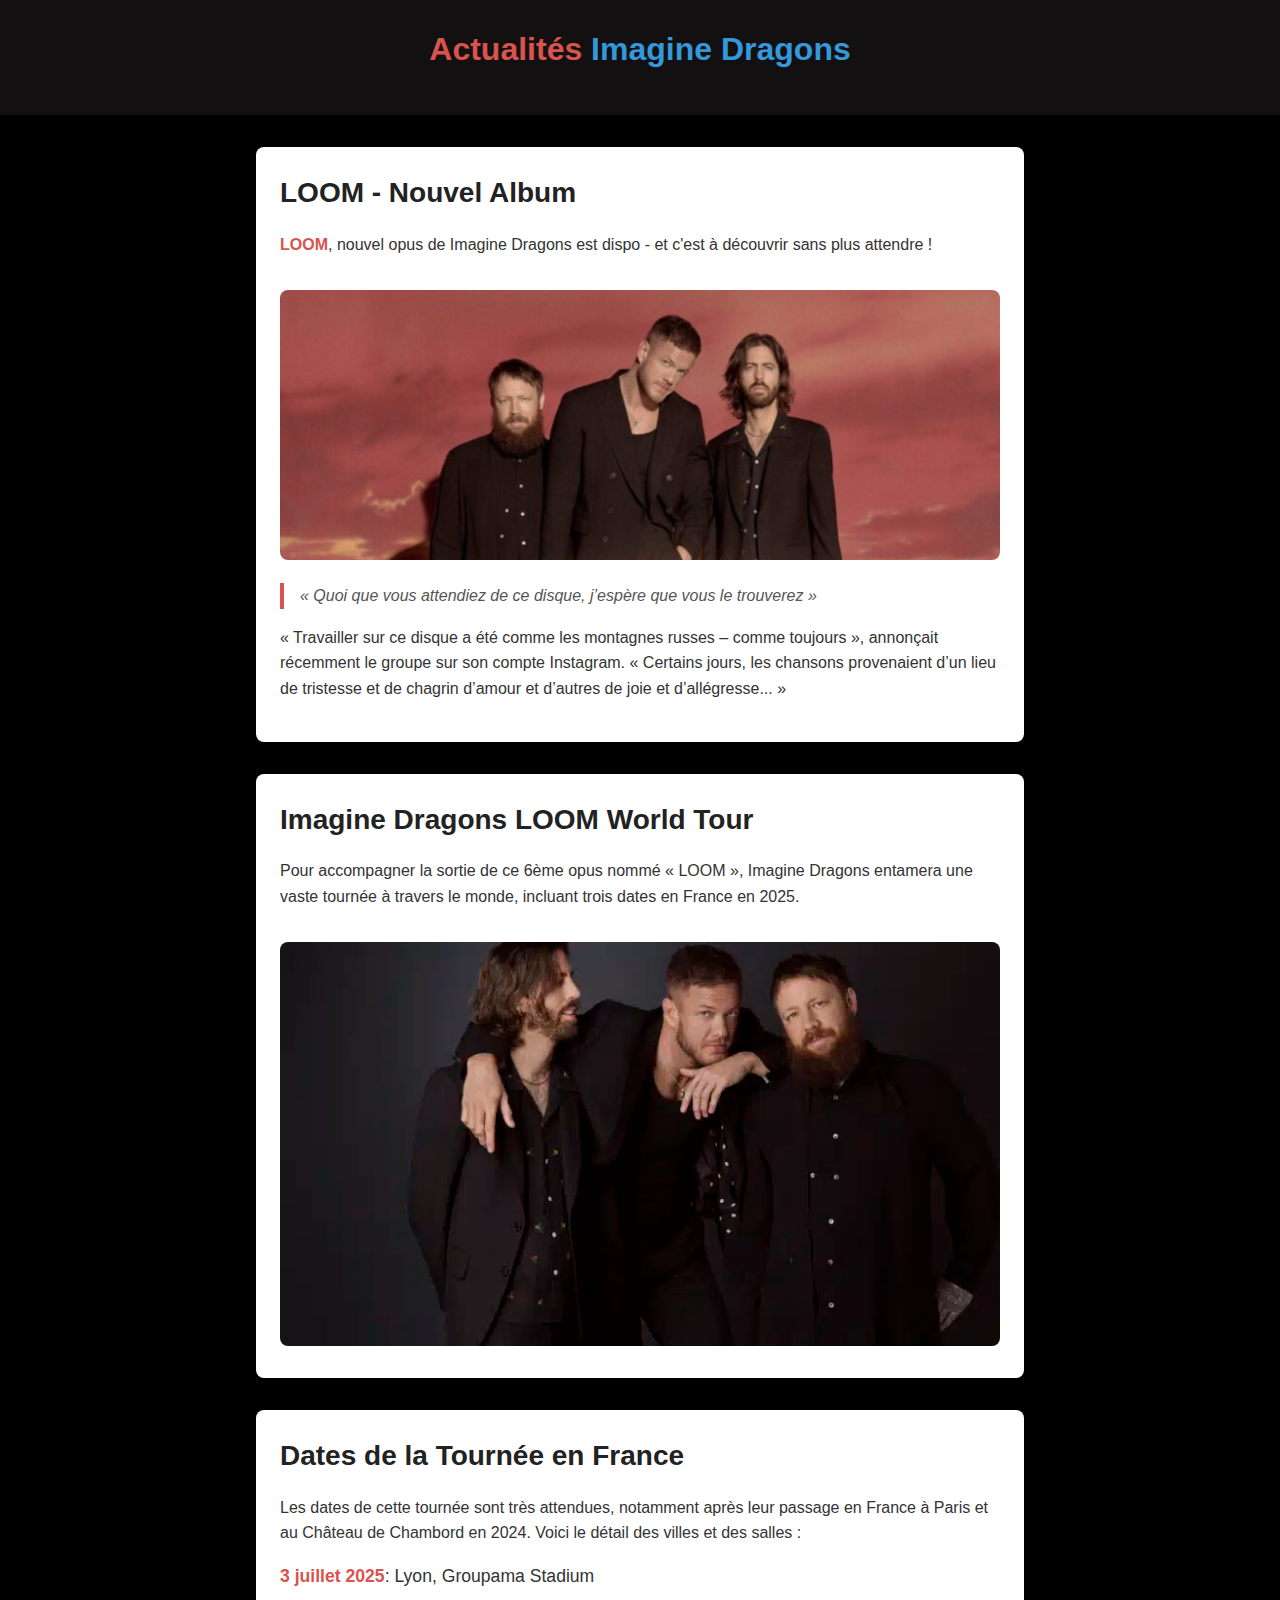
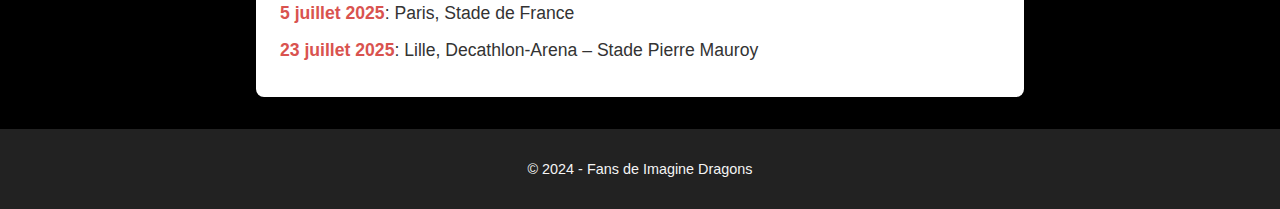
<file: actualites.html>
<!DOCTYPE html>
<html lang="fr">
<head>
    <meta charset="UTF-8">
    <meta name="viewport" content="width=device-width, initial-scale=1.0">
    <title>Actualités - Imagine Dragons</title>
    <link rel="stylesheet" href="actu.css">
</head>
<body>
    <header>
        <h1><span class="color1">Actualités</span>  <span class="color2">Imagine Dragons</span></h1>
    </header>
    
    <main>
        <!-- New Album Section -->
        <section class="actu">
            <h2>LOOM - Nouvel Album</h2>
            <p><strong>LOOM</strong>, nouvel opus de Imagine Dragons est dispo - et c'est à découvrir sans plus attendre !</p>
            <img src="imagine-dragons-2024-750x450-1-1160x435.jpeg" alt="Cover image for Imagine Dragons' new album LOOM">
            <blockquote>« Quoi que vous attendiez de ce disque, j’espère que vous le trouverez »</blockquote>
            <p>« Travailler sur ce disque a été comme les montagnes russes – comme toujours », annonçait récemment le groupe sur son compte Instagram. « Certains jours, les chansons provenaient d’un lieu de tristesse et de chagrin d’amour et d’autres de joie et d’allégresse... »</p>
        </section>

        <!-- World Tour Section -->
        <section class="actu1">
            <h2>Imagine Dragons LOOM World Tour</h2>
            <p>Pour accompagner la sortie de ce 6ème opus nommé « LOOM », Imagine Dragons entamera une vaste tournée à travers le monde, incluant trois dates en France en 2025.</p>
            <img src="IMAGINE-DRAGONS-PHOTO-PRESSE-TOURNEE-2025-738x415.jpg.webp" alt="Imagine Dragons on tour">
        </section>

        <!-- Tour Dates Section -->
        <section class="actu2">
            <h2>Dates de la Tournée en France</h2>
            <p>Les dates de cette tournée sont très attendues, notamment après leur passage en France à Paris et au Château de Chambord en 2024. Voici le détail des villes et des salles :</p>
            <ul>
                <li><strong>3 juillet 2025</strong>: Lyon, Groupama Stadium</li>
                <li><strong>5 juillet 2025</strong>: Paris, Stade de France</li>
                <li><strong>23 juillet 2025</strong>: Lille, Decathlon-Arena – Stade Pierre Mauroy</li>
            </ul>
        </section>
    </main>

    <footer>
        <p>&copy; 2024 - Fans de Imagine Dragons</p>
    </footer>
</body>
</html>
</file>
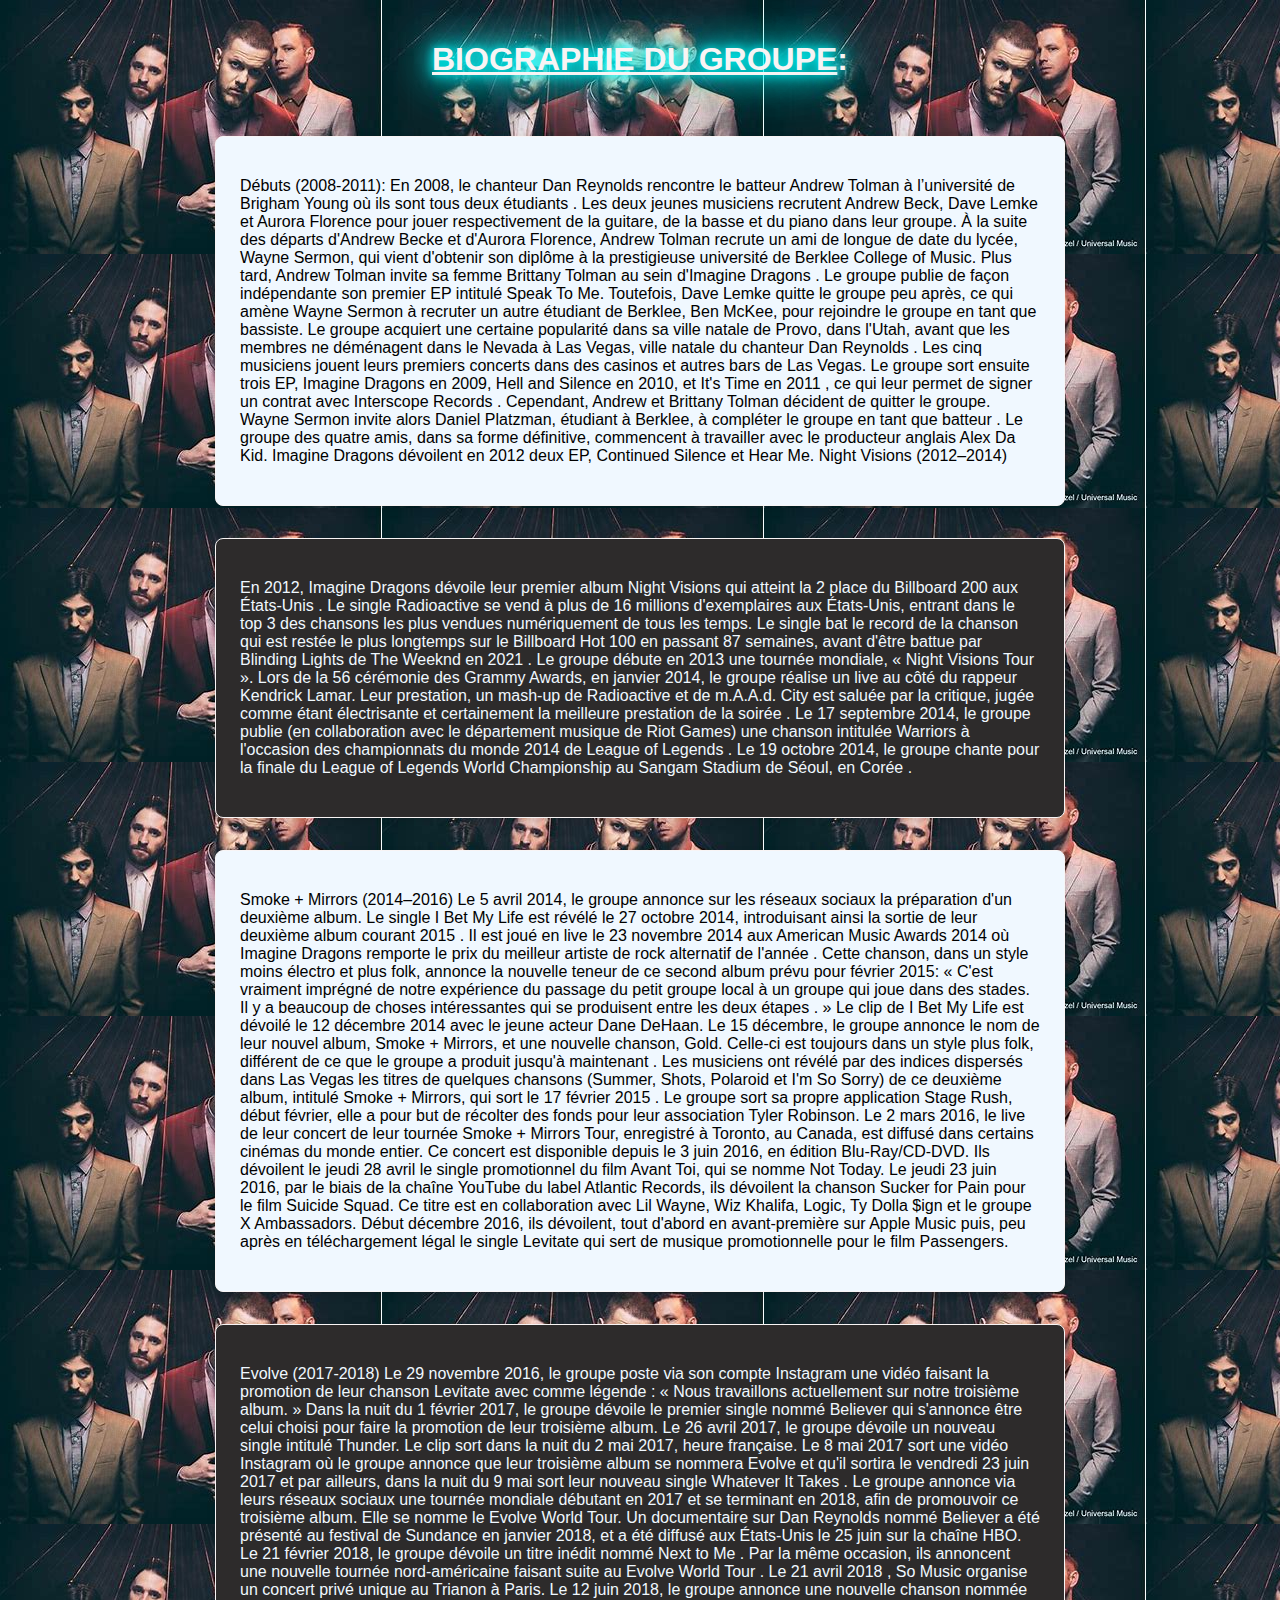
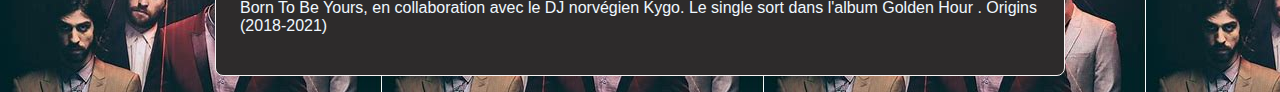
<file: biographie.html>
<!DOCTYPE html>
<html lang="fr">
<head>
    <meta charset="UTF-8">
    <meta name="viewport" content="width=device-width, initial-scale=1.0"> 
       <title>Biographie</title>
    <link rel="stylesheet" href="biographie.css">
</head>
<body>
    <h1 class="bio"><u>BIOGRAPHIE DU GROUPE</u>:</h1>
  
    <div class="box_para">
             <div class="para1">
                 <p style="color: black; ">
                    Débuts (2008-2011):
                    En 2008, le chanteur Dan Reynolds rencontre le batteur Andrew Tolman à l’université de Brigham Young où ils sont tous deux étudiants . Les deux jeunes musiciens recrutent Andrew Beck, Dave Lemke et Aurora Florence pour jouer respectivement de la guitare, de la basse et du piano dans leur groupe. À la suite des départs d'Andrew Becke et d'Aurora Florence, Andrew Tolman recrute un ami de longue de date du lycée, Wayne Sermon, qui vient d'obtenir son diplôme à la prestigieuse université de Berklee College of Music. Plus tard, Andrew Tolman invite sa femme Brittany Tolman au sein d'Imagine Dragons . Le groupe publie de façon indépendante son premier EP intitulé Speak To Me.
                    Toutefois, Dave Lemke quitte le groupe peu après, ce qui amène Wayne Sermon à recruter un autre étudiant de Berklee, Ben McKee, pour rejoindre le groupe en tant que bassiste. Le groupe acquiert une certaine popularité dans sa ville natale de Provo, dans l'Utah, avant que les membres ne déménagent dans le Nevada à Las Vegas, ville natale du chanteur Dan Reynolds .
                    Les cinq musiciens jouent leurs premiers concerts dans des casinos et autres bars de Las Vegas. Le groupe sort ensuite trois EP, Imagine Dragons en 2009, Hell and Silence en 2010, et It's Time en 2011 , ce qui leur permet de signer un contrat avec Interscope Records .
                    Cependant, Andrew et Brittany Tolman décident de quitter le groupe. Wayne Sermon invite alors Daniel Platzman, étudiant à Berklee, à compléter le groupe en tant que batteur .
                    Le groupe des quatre amis, dans sa forme définitive, commencent à travailler avec le producteur anglais Alex Da Kid. Imagine Dragons dévoilent en 2012 deux EP, Continued Silence et Hear Me.
                    Night Visions (2012–2014)
                </p>
             </div>

            <div class="para2">
                <p>  En 2012, Imagine Dragons dévoile leur premier album Night Visions qui atteint la 2 place du Billboard 200 aux États-Unis . Le single Radioactive se vend à plus de 16 millions d'exemplaires aux États-Unis, entrant dans le top 3 des chansons les plus vendues numériquement de tous les temps. Le single bat le record de la chanson qui est restée le plus longtemps sur le Billboard Hot 100 en passant 87 semaines, avant d'être battue par Blinding Lights de The Weeknd en 2021 . Le groupe débute en 2013 une tournée mondiale, « Night Visions Tour ».
                    Lors de la 56 cérémonie des Grammy Awards, en janvier 2014, le groupe réalise un live au côté du rappeur Kendrick Lamar. Leur prestation, un mash-up de Radioactive et de m.A.A.d. City est saluée par la critique, jugée comme étant électrisante et certainement la meilleure prestation de la soirée .
                    Le 17 septembre 2014, le groupe publie (en collaboration avec le département musique de Riot Games) une chanson intitulée Warriors à l'occasion des championnats du monde 2014 de League of Legends . Le 19 octobre 2014, le groupe chante pour la finale du League of Legends World Championship au Sangam Stadium de Séoul, en Corée .</p>
                 </p>
          </div>   
          
            <div class="para3">
                <p style="color: black;">Smoke + Mirrors (2014–2016)
                    Le 5 avril 2014, le groupe annonce sur les réseaux sociaux la préparation d'un deuxième album. Le single I Bet My Life est révélé le 27 octobre 2014, introduisant ainsi la sortie de leur deuxième album courant 2015 . Il est joué en live le 23 novembre 2014 aux American Music Awards 2014 où Imagine Dragons remporte le prix du meilleur artiste de rock alternatif de l'année . Cette chanson, dans un style moins électro et plus folk, annonce la nouvelle teneur de ce second album prévu pour février 2015: « C'est vraiment imprégné de notre expérience du passage du petit groupe local à un groupe qui joue dans des stades. Il y a beaucoup de choses intéressantes qui se produisent entre les deux étapes . »
                    Le clip de I Bet My Life est dévoilé le 12 décembre 2014 avec le jeune acteur Dane DeHaan. Le 15 décembre, le groupe annonce le nom de leur nouvel album, Smoke + Mirrors, et une nouvelle chanson, Gold. Celle-ci est toujours dans un style plus folk, différent de ce que le groupe a produit jusqu'à maintenant . Les musiciens ont révélé par des indices dispersés dans Las Vegas les titres de quelques chansons (Summer, Shots, Polaroid et I'm So Sorry) de ce deuxième album, intitulé Smoke + Mirrors, qui sort le 17 février 2015 . Le groupe sort sa propre application Stage Rush, début février, elle a pour but de récolter des fonds pour leur association Tyler Robinson. Le 2 mars 2016, le live de leur concert de leur tournée Smoke + Mirrors Tour, enregistré à Toronto, au Canada, est diffusé dans certains cinémas du monde entier. Ce concert est disponible depuis le 3 juin 2016, en édition Blu-Ray/CD-DVD.
                    Ils dévoilent le jeudi 28 avril le single promotionnel du film Avant Toi, qui se nomme Not Today. Le jeudi 23 juin 2016, par le biais de la chaîne YouTube du label Atlantic Records, ils dévoilent la chanson Sucker for Pain pour le film Suicide Squad. Ce titre est en collaboration avec Lil Wayne, Wiz Khalifa, Logic, Ty Dolla $ign et le groupe X Ambassadors. Début décembre 2016, ils dévoilent, tout d'abord en avant-première sur Apple Music puis, peu après en téléchargement légal le single Levitate qui sert de musique promotionnelle pour le film Passengers.
                </p>
            </div>

           <div class="para4">
                    <p>  Evolve (2017-2018)
                            Le 29 novembre 2016, le groupe poste via son compte Instagram une vidéo faisant la promotion de leur chanson Levitate avec comme légende : « Nous travaillons actuellement sur notre troisième album. » Dans la nuit du 1 février 2017, le groupe dévoile le premier single nommé Believer qui s'annonce être celui choisi pour faire la promotion de leur troisième album. Le 26 avril 2017, le groupe dévoile un nouveau single intitulé Thunder. Le clip sort dans la nuit du 2 mai 2017, heure française. Le 8 mai 2017 sort une vidéo Instagram où le groupe annonce que leur troisième album se nommera Evolve et qu'il sortira le vendredi 23 juin 2017 et par ailleurs, dans la nuit du 9 mai sort leur nouveau single Whatever It Takes .
                            Le groupe annonce via leurs réseaux sociaux une tournée mondiale débutant en 2017 et se terminant en 2018, afin de promouvoir ce troisième album. Elle se nomme le Evolve World Tour. Un documentaire sur Dan Reynolds nommé Believer a été présenté au festival de Sundance en janvier 2018, et a été diffusé aux États-Unis le 25 juin sur la chaîne HBO. Le 21 février 2018, le groupe dévoile un titre inédit nommé Next to Me . Par la même occasion, ils annoncent une nouvelle tournée nord-américaine faisant suite au Evolve World Tour . Le 21 avril 2018 , So Music organise un concert privé unique au Trianon à Paris.
                            Le 12 juin 2018, le groupe annonce une nouvelle chanson nommée Born To Be Yours, en collaboration avec le DJ norvégien Kygo. Le single sort dans l'album Golden Hour .
                            Origins (2018-2021)
                    </p>
            </div>
    </div>













</body>
</html>
</file>
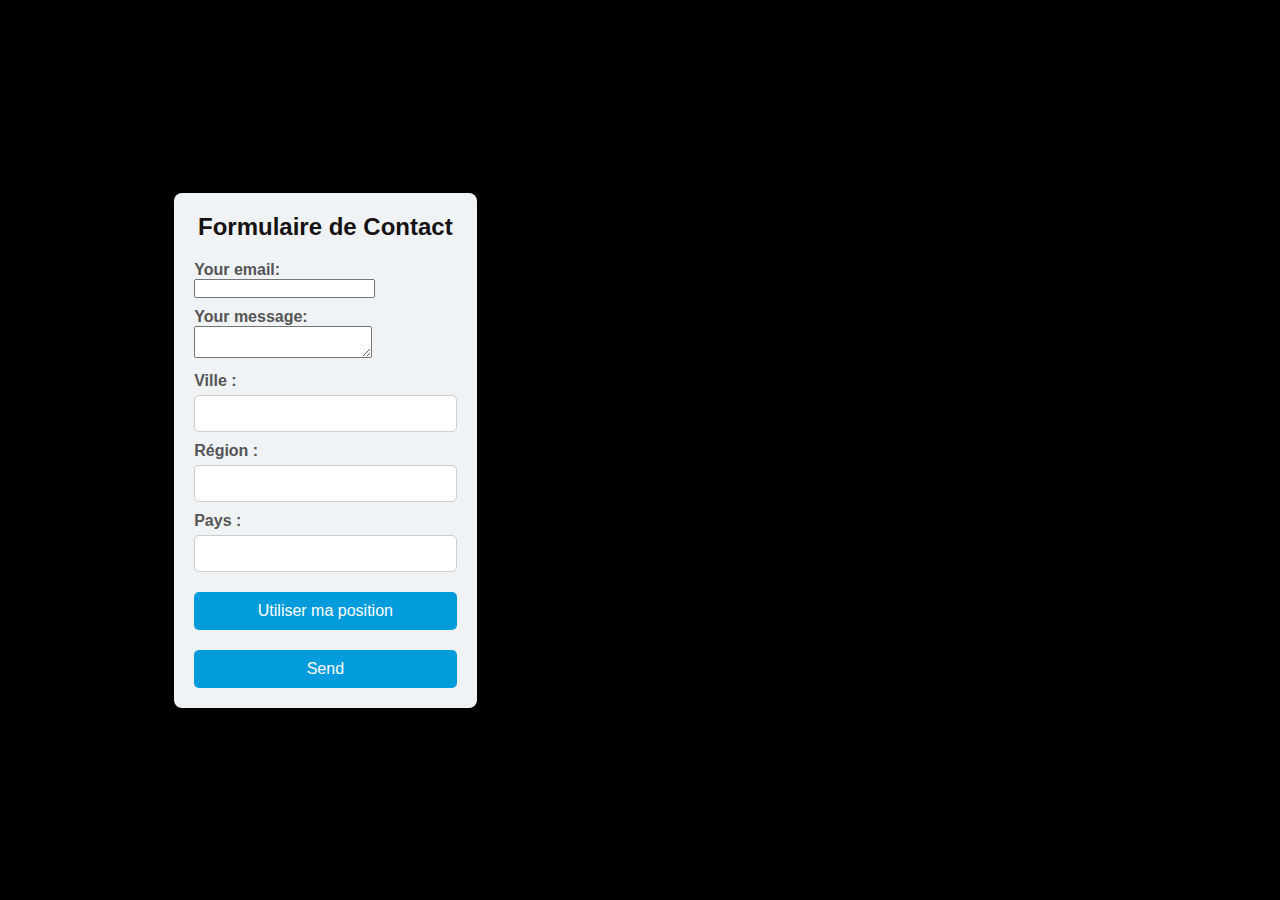
<file: contact.html>
<!DOCTYPE html>
<html lang="fr">
<head>
    <meta charset="UTF-8">
    <meta name="viewport" content="width=device-width, initial-scale=1.0">
    <title>Contact </title>
    <link rel="stylesheet" href="contact.css">
    <style>
    

    </style>
</head>
<body>
    <header>
        <h1 style="color: #f4f4f8;"></h1>
    </header>
    <main>
        

            <section class="contact-form">
            <h2 >Formulaire de Contact</h2>

            <form
            action="https://formspree.io/f/xrbgqpqj"
            method="POST"
          >
            <label>
              Your email:
              <input type="email" name="email" required>
            </label>
            <label>
              Your message:
              <textarea name="message"></textarea>
            </label>
            <!-- your other form fields go here -->
            <label for="city">Ville :</label>
            <input type="text" id="city" name="city"><br>
        
            <label for="region">Région :</label>
            <input type="text" id="region" name="region"><br>
        
            <label for="country">Pays :</label>
            <input type="text" id="country" name="country"><br>
        
            <button type="button" onclick="getLocation()">Utiliser ma position</button>
            <button type="submit">Send</button>
          </form>
        </section>
    </main>
<<<<<<< HEAD
    <script src="contact.js"></script>
    
=======
    
    <script src="contact.js"></script>
>>>>>>> 867f380a7434dd27bf6b55fc572aab51529f444b
</body>
</html>
</file>
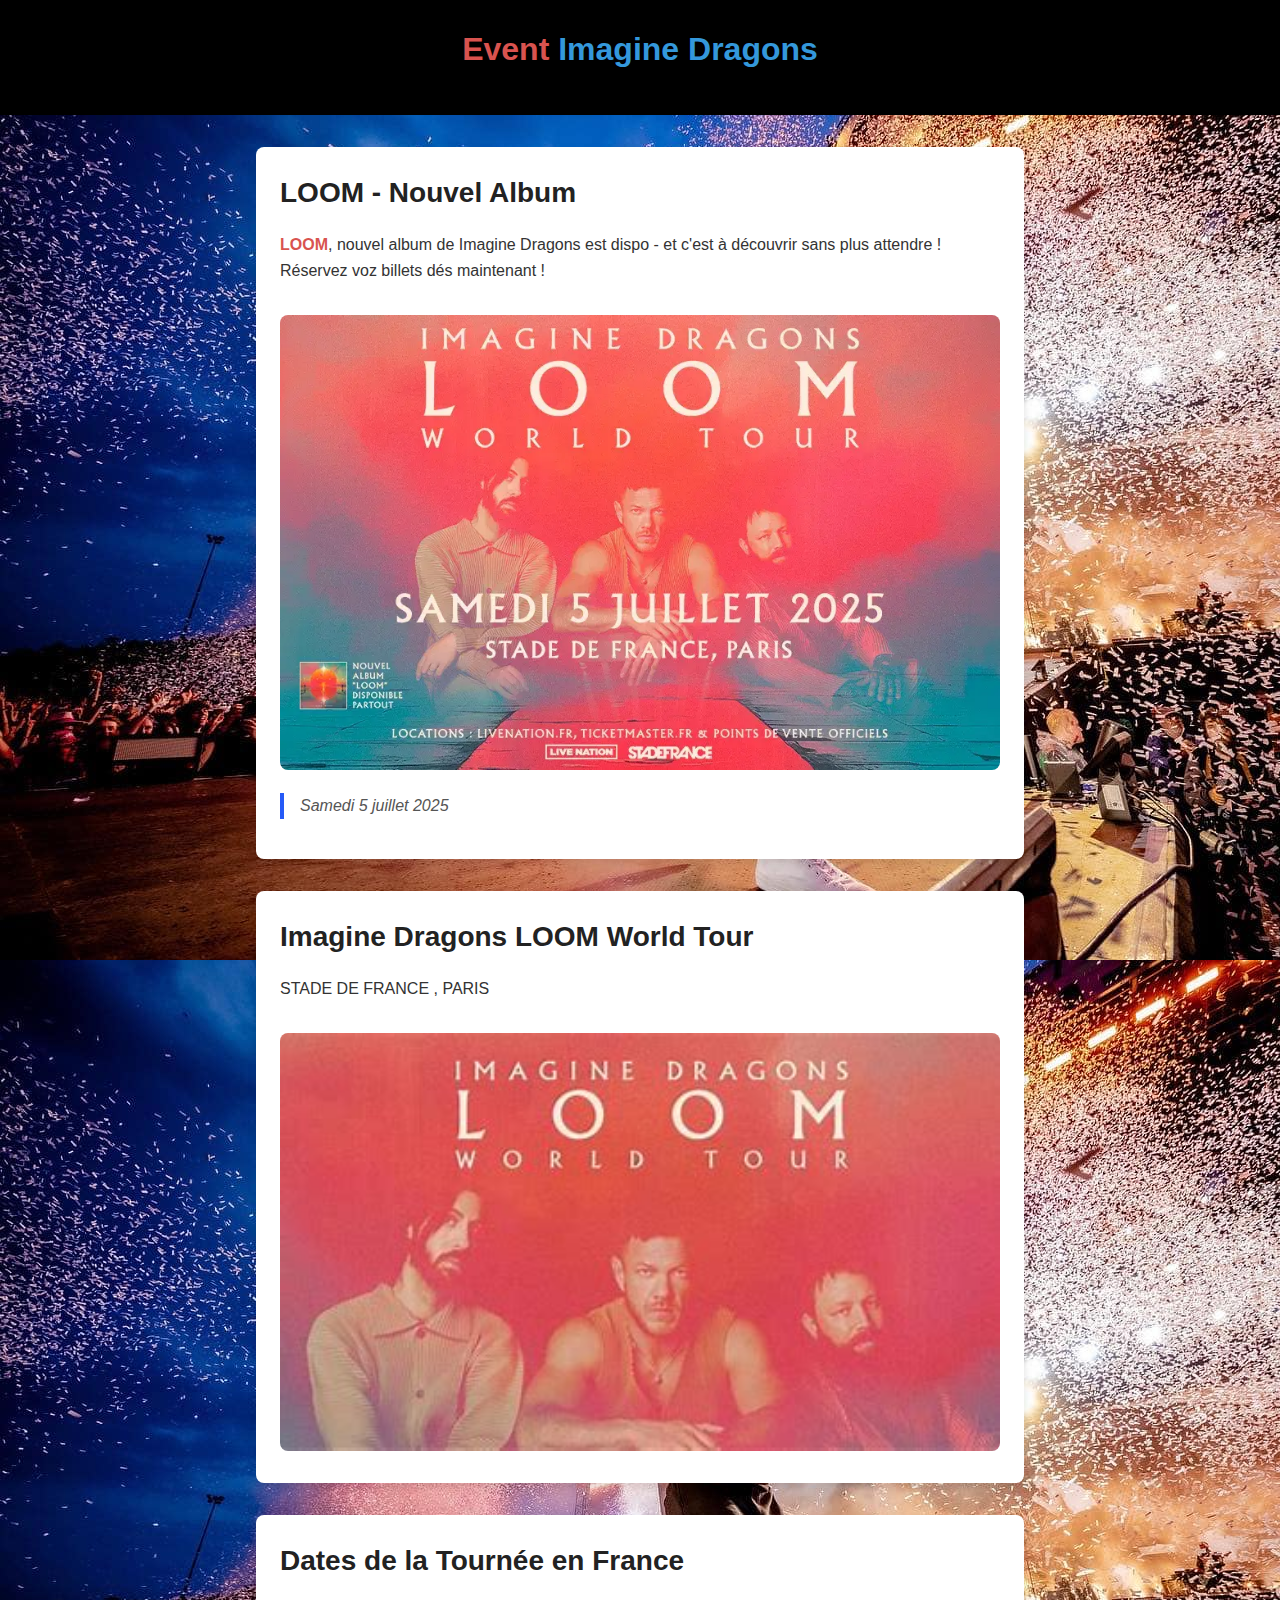
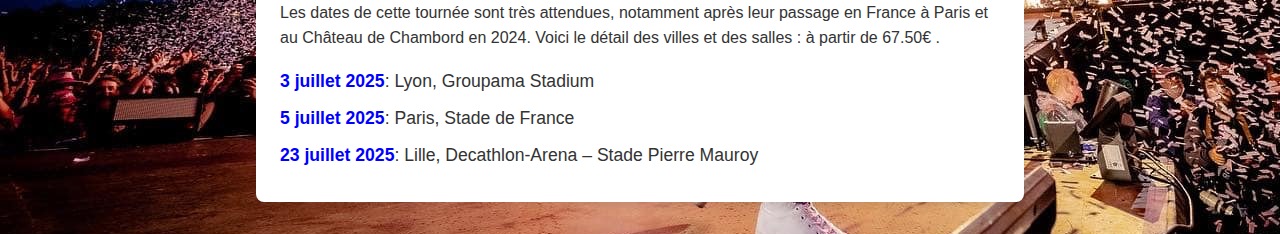
<file: event.html>
<!DOCTYPE html>
<html lang="fr">
<head>
    <meta charset="UTF-8">
    <meta name="viewport" content="width=device-width, initial-scale=1.0">
    <title>Event - Imagine Dragons</title>
    <link rel="stylesheet" href="event.css">
</head>
<body>
    <header>
        <h1><span class="color1">Event</span>  <span class="color2">Imagine Dragons</span></h1>
    </header>
    
    <main>
        <!-- New Album Section -->
        <section class="actu">
            <h2 >LOOM - Nouvel Album</h2>
            <p><strong>LOOM</strong>, nouvel album de Imagine Dragons est dispo - et c'est à découvrir sans plus attendre !
            Réservez voz billets dés maintenant !</p>
            <img src="concert.webp">
            <blockquote>Samedi 5 juillet 2025</p>
        </section>

        <!-- World Tour Section -->
        <section class="actu1">
            <h2>Imagine Dragons LOOM World Tour</h2>
            <p>STADE DE FRANCE , PARIS</p>
            <img src="LOOM.jpg" alt="Imagine Dragons on tour">
        </section>

        <!-- Tour Dates Section -->
        <section class="actu2">
            <h2>Dates de la Tournée en France</h2>
            <p>Les dates de cette tournée sont très attendues, notamment après leur passage en France à Paris et au Château de Chambord en 2024. Voici le détail des villes et des salles :
                à partir de 67.50€ .
            </p>
            <ul>
                <li><strong style="color: blue;">3 juillet 2025</strong>: Lyon, Groupama Stadium</li>
                <li><strong style="color: blue;">5 juillet 2025</strong>: Paris, Stade de France</li>
                <li><strong style="color: blue;">23 juillet 2025</strong>: Lille, Decathlon-Arena – Stade Pierre Mauroy</li>
            </ul>
        </section>
    </main>
</body>
</html>
</file>
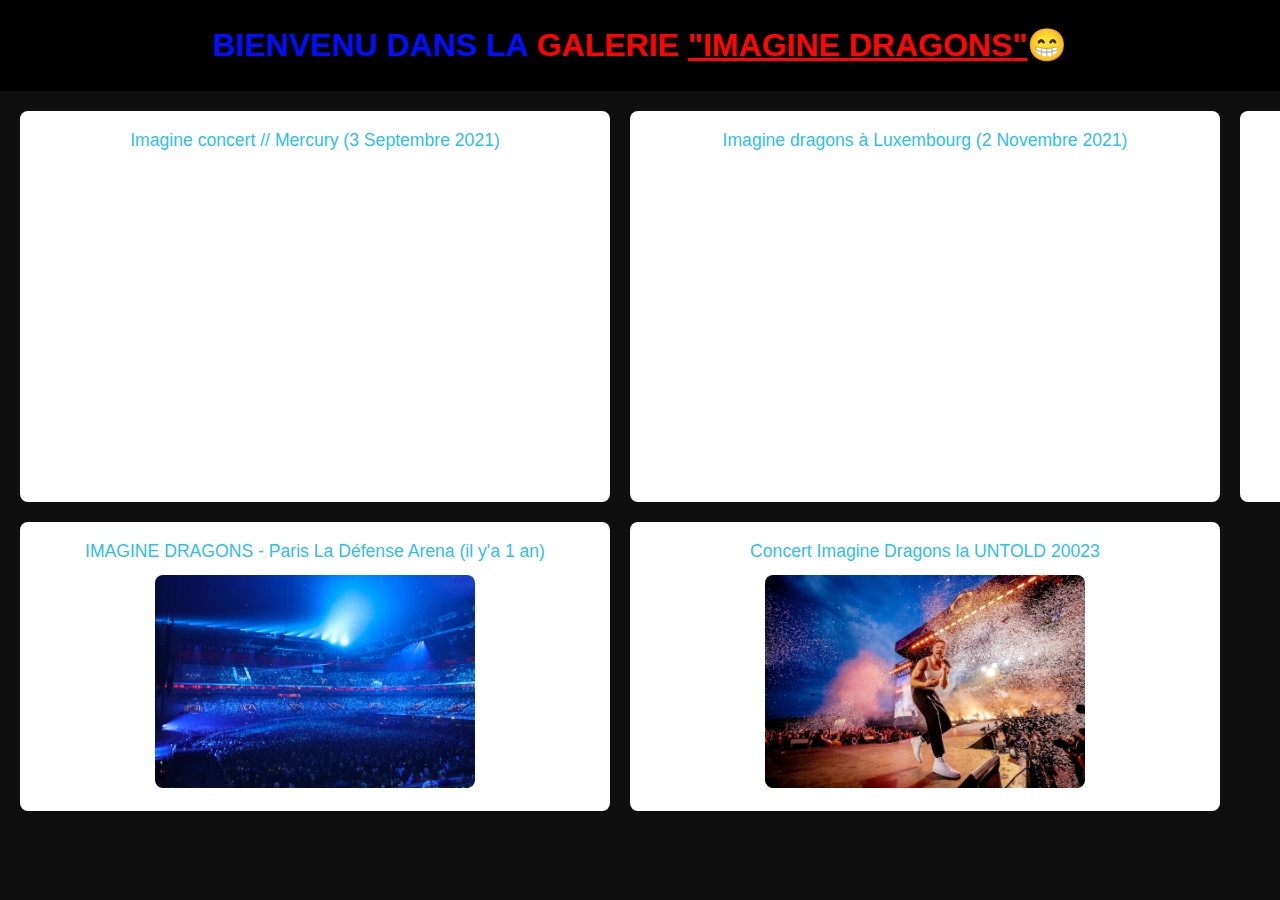
<file: photovideo.html>
<!DOCTYPE html>
<html lang="fr">
<head>
    <meta charset="UTF-8">
    <meta name="viewport" content="width=device-width, initial-scale=1.0">
    <title>Photos et vidéos - Imagine Dragons</title>
    <link rel="stylesheet" href="galerie.css">
</head>
<body>
    <header>
        <h1><span class="color1">BIENVENU DANS LA </span><span class="color2">GALERIE <u style="color: rgb(252, 6, 6);">"IMAGINE</span> <span class="color3">DRA</span><span class="color3">GONS</span>"</u>😁</h1>
    </header>

    <main>
        <section class="galerie1">
            <div>
                <div>
                    <p>
                    Imagine concert // Mercury 
                    (3 Septembre 2021)
                    </p>
                </div>
                <div>
                    <div>
                        <iframe width="560" height="315" src="https://www.youtube-nocookie.com/embed/gw8CTj9ElmE?si=SpXBYhmbZvwFja2u" title="YouTube video player" frameborder="0" allow="accelerometer; autoplay; clipboard-write; encrypted-media; gyroscope; picture-in-picture; web-share" referrerpolicy="strict-origin-when-cross-origin" allowfullscreen></iframe></div>
                </div>
                </div>
            </div>
        </section>
        <section class="galerie2">
          <div>
                <div>
                   <p>
                      Imagine dragons à Luxembourg (2 Novembre 2021)
                   </p>
                </div>
                <div>
                    <iframe width="560" height="315" src="https://www.youtube.com/embed/mAdPh-IyQ0M?si=Q-4uI3qFBJSQpZfz" title="YouTube video player" frameborder="0" allow="accelerometer; autoplay; clipboard-write; encrypted-media; gyroscope; picture-in-picture; web-share" referrerpolicy="strict-origin-when-cross-origin" allowfullscreen></iframe>
                </div> 
          </div>
        </section>

        <section class="galerie3">
            <div>
                <div>
                    <p>
                        Imagine DRAGONS - Thunder live 
                        (8 Juillet 2023)
                    </p>
                </div>
                <div>
                    <iframe width="560" height="315" src="https://www.youtube.com/embed/p5TGgp8t440?si=Ul7P8a5XvItDypdA" title="YouTube video player" frameborder="0" allow="accelerometer; autoplay; clipboard-write; encrypted-media; gyroscope; picture-in-picture; web-share" referrerpolicy="strict-origin-when-cross-origin" allowfullscreen></iframe>
                 </div> 
            </div>
        </section>

        <section class="galerie4">
            <div>
              <div>
               <p>IMAGINE DRAGONS - Paris La Défense Arena
                (il y'a 1 an)
               </p>
              </div>
              <div>
                 <img src="gal1.jpg" alt="gal">
              </div>
            </div>
        </section>

        <section class="galerie5">
            <div>
               <div>
                    <p>
                        Concert Imagine Dragons la UNTOLD 20023
                    </p>
               </div>
               <div>
                <img src="imagine-dragons.jpeg" alt="gal">
             </div>
            </div>
        </section>

    </main>














                
     











</body>
</html>
</file>
<file: actu.css>
* {
    margin: 0;
    padding: 0;
    box-sizing: border-box;
}

body {
    font-family: Arial, sans-serif;
    color: #333;
    background: black;
    line-height: 1.6;
}


header {
    text-align: center;
    padding: 1.5em;
    background: rgb(18, 16, 16);
    color: #fff;        
  }


header h1 {
    font-size: 2em;
    margin-bottom: 0.5em;
}

.color1 {
    color: #d9534f;
}

.color2 {
    color: #3498db; 
}

h1 {
    font-size: 2em;
    margin-bottom: 0.5em;
}

h2 {
    font-size: 1.75em;
    color: #222;
    margin-bottom: 0.5em;
}

p {
    font-size: 1em;
    margin: 1em 0;
}

strong {
    color: #d9534f;
}


main {
    display: flex;
    flex-direction: column;
    align-items: center;
    max-width: 800px;
    margin: auto;
    padding: 1em;
}


section {
    background-color: #fff;
    margin: 1em 0;
    padding: 1.5em;
    border-radius: 8px;
    box-shadow: 0 4px 8px rgba(0, 0, 0, 0.1);
    width: 100%;
}

.actu img,
.actu1 img,
.actu2 img {
    width: 100%;
    max-width: 100%;
    height: auto;
    border-radius: 8px;
    margin-top: 1em;
}

blockquote {
    font-style: italic;
    color: #555;
    margin: 1em 0;
    padding-left: 1em;
    border-left: 4px solid #d9534f;
}


ul {
    list-style-type: none;
    padding: 0;
}

ul li {
    font-size: 1.1em;
    margin: 0.5em 0;
}


footer {
    text-align: center;
    padding: 1em;
    font-size: 0.9em;
    background-color: #222;
    color: #f4f4f4;
}

/* Responsive Styling */
@media (max-width: 768px) {
    h1 {
        font-size: 1.8em;
    }

    h2 {
        font-size: 1.5em;
    }

    p {
        font-size: 0.95em;
    }

    section {
        padding: 1em;
    }
}
</file>
<file: biographie.css>
body {
    margin: 0;
    font-family: 'Roboto', sans-serif;
   background-color: rgb(5, 0, 0);
    height: 100vh;
    display: flex;
    flex-direction: column;
    align-items: center;
    justify-content: flex-start;
    background-image: url("imagin.jpg");
}

.box_para {
    display: flex;
    flex-direction: column;
    align-items: center;
    width: 100%;
    max-width: 800px;
    margin: 0 auto;
}


.box_para > div {
           
    color: #000;                       
    margin: 1em 0;                    
    padding: 1.5em;
    border-radius: 8px;
    box-shadow: 0 4px 8px rgba(0, 0, 0, 0.1); 
    width: 100%;                       
}


.box_para h2 {
    font-size: 1.5em;
    margin-bottom: 0.5em;
    color: #333;
}

/* Responsive */
@media (max-width: 768px) {
    .box_para > div {
        padding: 1em;
    }
}

.box .para {
    width: 200px; 
    height: 200px;
}
p{
    color: aliceblue;
}
.para1 {
    background-color: aliceblue;
    margin-left: 250px;
    padding: 10px; 
    border: 1px solid #f8f4f4; 
    border-radius: 8px; 
    box-shadow: 0 4px 8px rgba(0, 0, 0, 0.1); 
}
.para2 {
    margin-left: 250px;
    padding: 10px; 
    border: 1px solid #f8f4f4; 
    border-radius: 8px; 
    box-shadow: 0 4px 8px rgba(0, 0, 0, 0.1); 
    background-color: rgb(45, 43, 43); 
    color: white; 
}

.para3 {
    background-color: aliceblue;
    margin-left: 250px;
    padding: 10px; 
    border: 1px solid #f8f4f4; 
    border-radius: 8px; 
    box-shadow: 0 4px 8px rgba(0, 0, 0, 0.1); 
}
.para4 {
    margin-left: 250px;
    padding: 10px; 
    border: 1px solid #f8f4f4; 
    border-radius: 8px; 
    box-shadow: 0 4px 8px rgba(0, 0, 0, 0.1); 
    background-color: rgb(45, 43, 43); 
    color: white;
}
.bio{
    display: flex;
    justify-content: space-between;
    align-items: center;
    padding: 20px;
    color: #f4f4f8;
    text-shadow: 0px 0px 10px cyan,
                 0px 0px 20px cyan,
                 0px 0px 40px cyan,
                 0px 0px 60px cyan;
    color: #f8f4f4;
}
</file>
<file: contact.css>
/* contact.css */
* {
    margin: 0;
    padding: 0;
    box-sizing: border-box;
}

body {
    font-family: Arial, sans-serif;
    background: black;
    display: flex;
    justify-content: center;
    align-items: center;
    height: 100vh;    
}

.contact-form {
    background-color: #f0f3f6;
    padding: 20px;
    border-radius: 8px;
    box-shadow: 0px 4px 8px rgba(0, 0, 0, 0.1);
    width: 90%;
    max-width: 400px;
    align-items: center;
}

.contact-form h2 {
    margin-bottom: 20px;
    color: #161212;
    text-align: center;
}

.contact-form label {
    display: block;
    margin-top: 10px;
    font-weight: bold;
    color: #555;
}

.contact-form input[type="text"],
.contact-form select {
    width: 100%;
    padding: 10px;
    margin-top: 5px;
    border-radius: 5px;
    border: 1px solid #ccc;
}

.privacy-policy {
    margin-top: 15px;
    display: flex;
    align-items: center;
}

.privacy-policy input[type="checkbox"] {
    margin-right: 10px;
}

button {
    width: 100%;
    padding: 10px;
    margin-top: 20px;
    border: none;
    border-radius: 5px;
    background-color: #029bdc;
    color: white;
    font-size: 1em;
    cursor: pointer;
}

button:hover {
    background-color: #45a049;
}
</file>
<file: event.css>
* {
    margin: 0;
    padding: 0;
    box-sizing: border-box;
}

body {
    font-family: Arial, sans-serif;
    color: #333;
    background: linear-gradient(135deg, #000909 50%, #f8f8fb 50%);
    line-height: 1.6;
    background-image: url("imagine-dragons.jpeg");
}


header {
    text-align: center;
    padding: 1.5em;
    background: black;
    color: #fff;        
  }


header h1 {
    font-size: 2em;
    margin-bottom: 0.5em;
}

.color1 {
    color: #d9534f;
}

.color2 {
    color: #3498db; 
}

h1 {
    font-size: 2em;
    margin-bottom: 0.5em;
}

h2 {
    font-size: 1.75em;
    color: #222;
    margin-bottom: 0.5em;
}

p {
    font-size: 1em;
    margin: 1em 0;
}

strong {
    color: #d9534f;
}


main {
    display: flex;
    flex-direction: column;
    align-items: center;
    max-width: 800px;
    margin: auto;
    padding: 1em;
}


section {
    background-color: #fff;
    margin: 1em 0;
    padding: 1.5em;
    border-radius: 8px;
    box-shadow: 0 4px 8px rgba(0, 0, 0, 0.1);
    width: 100%;
}

.actu img,
.actu1 img,
.actu2 img {
    width: 100%;
    max-width: 100%;
    height: auto;
    border-radius: 8px;
    margin-top: 1em;
}

blockquote {
    font-style: italic;
    color: #555;
    margin: 1em 0;
    padding-left: 1em;
    border-left: 4px solid #265af7;
}


ul {
    list-style-type: none;
    padding: 0;
}

ul li {
    font-size: 1.1em;
    margin: 0.5em 0;
}


footer {
    text-align: center;
    padding: 1em;
    font-size: 0.9em;
    background-color: #222;
    color: #f4f4f4;
}

/* Responsive Styling */
@media (max-width: 768px) {
    h1 {
        font-size: 1.8em;
    }

    h2 {
        font-size: 1.5em;
    }

    p {
        font-size: 0.95em;
    }

    section {
        padding: 1em;
    }
}
</file>
<file: galerie.css>
* {
    margin: 0;
    padding: 0;
    box-sizing: border-box;
}

body {
    font-family: Arial, sans-serif;
    background-color: #0f0f10;
   
    line-height: 1.6;
}


header {
    background: black;
    padding: 20px;
    text-align: center;
}

header h1 {
    font-size: 2rem;
    color: #ffcc00;
}

.color1 {
    color: #020efc;
}

.color2 {
    color: #fd0404;
}

.color3 {
    color: #fd0606;
}


main {
    display: flex;
    flex-direction: column;
    gap: 20px;
    padding: 20px;
    
}

section {
    background-color: #4b4646;
    border-radius: 8px;
    padding: 15px;
    display: flex;
    flex-direction: column;
    align-items: center;
    text-align: center;
    background: white;
}

section p {
    font-size: 1.1rem;
    margin-bottom: 10px;
    color: #31beea;
}


video, img {
    width: 100%;
    max-width: 320px;
    border-radius: 8px;
}


@media (min-width: 768px) {
    main {
        display: grid;
        grid-template-columns: repeat(2, 1fr);
        gap: 20px;
    }
}

@media (min-width: 1024px) {
    main {
        grid-template-columns: repeat(3, 1fr);
    }
}
</file>
